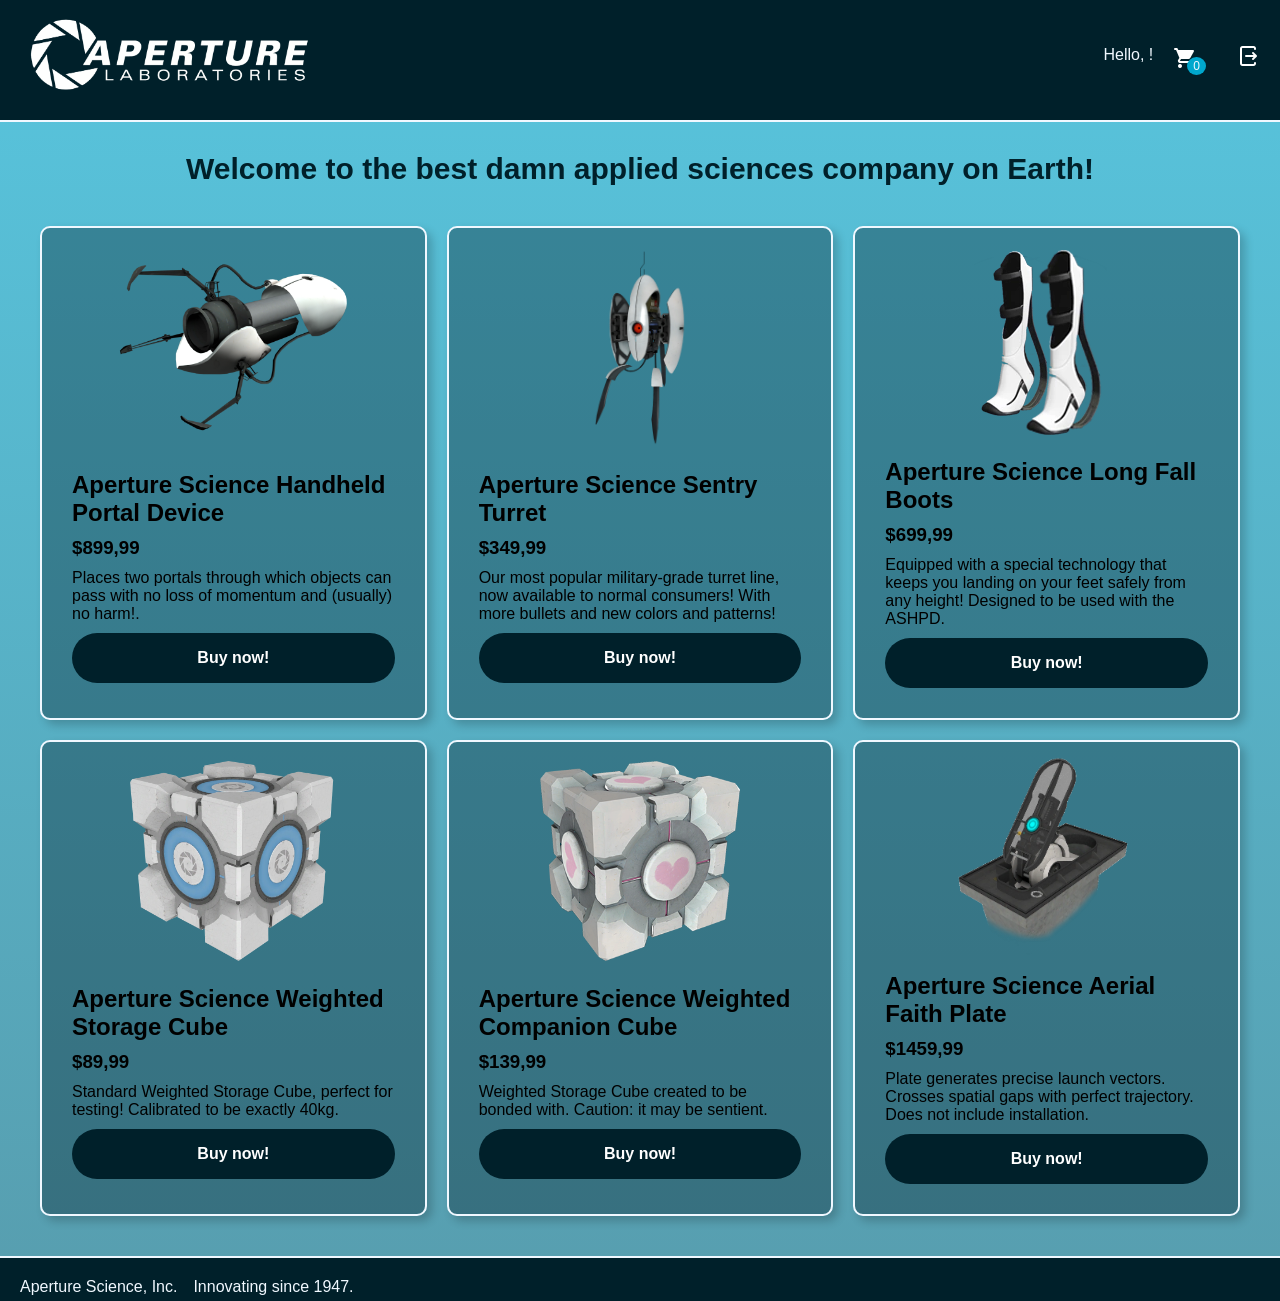
<file: loja.html>
<!DOCTYPE html>
<html lang="pt-br">
<head>
    <meta charset="UTF-8">
    <meta name="viewport" content="width=device-width, initial-scale=1.0">
    <link rel="stylesheet" href="assets/css/loja.css">
    <title>Aperture Science Shop</title>

</head>
<body>   
    <header>
        <nav class="nav">
            <img class="logo" src="assets/imgs/aperturelogowhite.png" alt="Logo da Loja">
            <ul class="nav-list">
                <li>Hello, <span id="usuario-nome"></span>!</li>
                <li><img src="assets/imgs/cart.png" alt="Cart"><span id="cart">0</span></li>
                <li><button id="logout-button"><span id="logout"><img src="assets/imgs/logout.png" alt="Logout"></span></button></li>
            </ul>
        </nav>
    </header>
    <main>
        <h1 class="bem-vindo">Welcome to the best damn applied sciences company on Earth!</h1>
        <div class="grid-container">
            <div class="product">
                <img class="product-image" src="assets/imgs/portalgun.png" alt="Aperture Science Handheld Portal Device">
                <ul class="product-info">
                    <li><h2>Aperture Science Handheld Portal Device</h2></li>
                    <li><h3>$899,99</h3></li>
                    <li><p> Places two portals through which objects can pass with no loss of momentum and (usually) no harm!.</p></li>
                    <li><button class="shop-button" id="product1">Buy now!</button></li>
                </ul>
            </div>
            <div class="product">
                <img class="product-image" src="assets/imgs/portalturret.webp" alt="Aperture Science Sentry Turret">
                <ul class="product-info">
                    <li><h2>Aperture Science Sentry Turret</h2></li>
                    <li><h3>$349,99</h3></li>
                    <li><p>Our most popular military-grade turret line, now available to normal consumers! With more bullets and new colors and patterns!</p></li>
                    <li><button class="shop-button" id="product2">Buy now!</button></li>
                </ul>
            </div>
            <div class="product">
                <img class="product-image"src="assets/imgs/longfallboots.webp" alt="Long Fall Boots">
                <ul class="product-info">
                    <li><h2>Aperture Science Long Fall Boots</h2></li>
                    <li><h3>$699,99</h3></li>
                    <li><p>Equipped with a special technology that keeps you landing on your feet safely from any height! Designed to be used with the ASHPD.</p></li>
                    <li><button class="shop-button" id="product3">Buy now!</button></li>
                </ul>
            </div>
            <div class="product">
                <img class="product-image"src="assets/imgs/weightedstoragecube.webp" alt="Aperture Science Weighted Storage Cube" >
                <ul class="product-info">
                    <li><h2>Aperture Science Weighted Storage Cube</h2></li>
                    <li><h3>$89,99</h3></li>
                    <li><p>Standard Weighted Storage Cube, perfect for testing! Calibrated to be exactly 40kg.</p></li>
                    <li><button class="shop-button" id="product4">Buy now!</button></li>
                </ul>
            </div>
            <div class="product">
                <img class="product-image"src="assets/imgs/weightedcompanioncube.png" alt="Aperture Science Weighted Companion Cube">
                <ul class="product-info">
                    <li><h2>Aperture Science Weighted Companion Cube</h2></li>
                    <li><h3>$139,99</h3></li>
                    <li><p>Weighted Storage Cube created to be bonded with. Caution: it may be sentient.</p></li>
                    <li><button class="shop-button" id="product5">Buy now!</button></li>
                </ul>
            </div>
            <div class="product">
                <img class="product-image"src="assets/imgs/aerialfaithplate.webp" alt="Aperture Science Aerial Faith Plate">
                <ul class="product-info">
                    <li><h2>Aperture Science Aerial Faith Plate</h2></li>
                    <li><h3>$1459,99</h3></li>
                    <li><p>Plate generates precise launch vectors. Crosses spatial gaps with perfect trajectory. Does not include installation.</p></li>
                    <li><button class="shop-button" id="product6">Buy now!</button></li>
                </ul>
            </div>
        </div>
    </main>
    <footer>
        <p class="footer-text">Aperture Science, Inc. Innovating since 1947.</p>
    </footer>


    <script src="assets/js/index.js"></script>
</body>
</html>
</file>
<file: assets/css/loja.css>
* {
    margin: 0;
    padding: 0;
    box-sizing: border-box;
}

body {
    font-family: Arial, Helvetica, sans-serif;
    background: linear-gradient(to bottom, #00a7cd60, #003e4f60);
    background-color: #00a7cd73;
    display: flex;
    flex-direction: column;
    min-height: 100vh; 
}

header {
    background-color: #00202a;
    border-bottom: 2px solid aliceblue;
    width: 100%;
}

.nav {
    display: flex;
    align-items: center;
    justify-content: space-between;
    padding: 10px;
    padding-left: 20px;
    padding-right: 20px;
    max-height: 10%;
}

.nav-list {
    color: aliceblue;
    list-style: none;
    display: flex;
    gap: 20px;
}

.logo  {
    max-height: 100px;
    padding-bottom: 10px;
}

main {
    flex: 1;
    padding: 30px;
    max-width: 100%;
    display: flex;
    flex-direction: column;
    align-items: center;
    align-content: center;
    height: 85vh;
}

.bem-vindo {
    font-size: 30px;
    font-weight: bolder;
    text-align: center;
    margin-bottom: 30px;
    color: #00202a;
}
.grid-container {
    display: grid;
    grid-template-columns: repeat(3, minmax(0, 1fr)); /* Padrão 3 colunas */
    gap: 20px;
    width: 100%;
    padding: 10px;
}

/* 2 colunas (até 768px) */
@media screen and (max-width: 768px) {
    .grid-container {
        grid-template-columns: repeat(2, minmax(0, 1fr));
        gap: 20px;
        padding: 8px;
    }
}

/* 1 coluna (até 480px) */
@media screen and (max-width: 480px) {
    .grid-container {
        grid-template-columns: minmax(0, 1fr);
        gap: 15px;
        padding: 5px;
    }
}

#cart {
    background-color: #00a7cd;
    color: aliceblue;
    font-size: 12px;
    padding: 2px 6px;
    border-radius: 50%;
    position: relative;
    left: -10px;
}

#logout-button {
    background: none;
    border: none;
    cursor: pointer;
}

.product {
    display: flex;
    flex-direction: column;
    align-items: center;
    justify-content: space-around;;
    border: 2px solid aliceblue;
    padding: 15px;
    border-radius: 10px;
    background-color: #00202a5e;
    box-shadow: 5px 5px 10px rgba(0, 0, 0, 0.2);
}

.product img {
    height: 200px;
    border-radius: 10px;
}

.product-info {
    list-style: none;
    display: flex;
    flex-direction: column;
    gap: 10px;
    padding: 15px;
}
.shop-button {
    width: 100%;
    height: 50px;
    background-color: #00202a;
    color: white;
    border: none;
    border-radius: 40px;
    font-size: 16px;
    font-weight: bolder;
    cursor: pointer;
}

.shop-button:hover {
    background-color: #00202a85;
    border: aliceblue solid 2px;
    font-weight: bolder;
    transition: 0.5s;
}

footer {
    justify-items: center;
    width: 100%;
    background-color: #00202a;
    border-top: 2px solid aliceblue;
    padding: 20px;
    height: 5vh;
    color: aliceblue;
}
</file>
